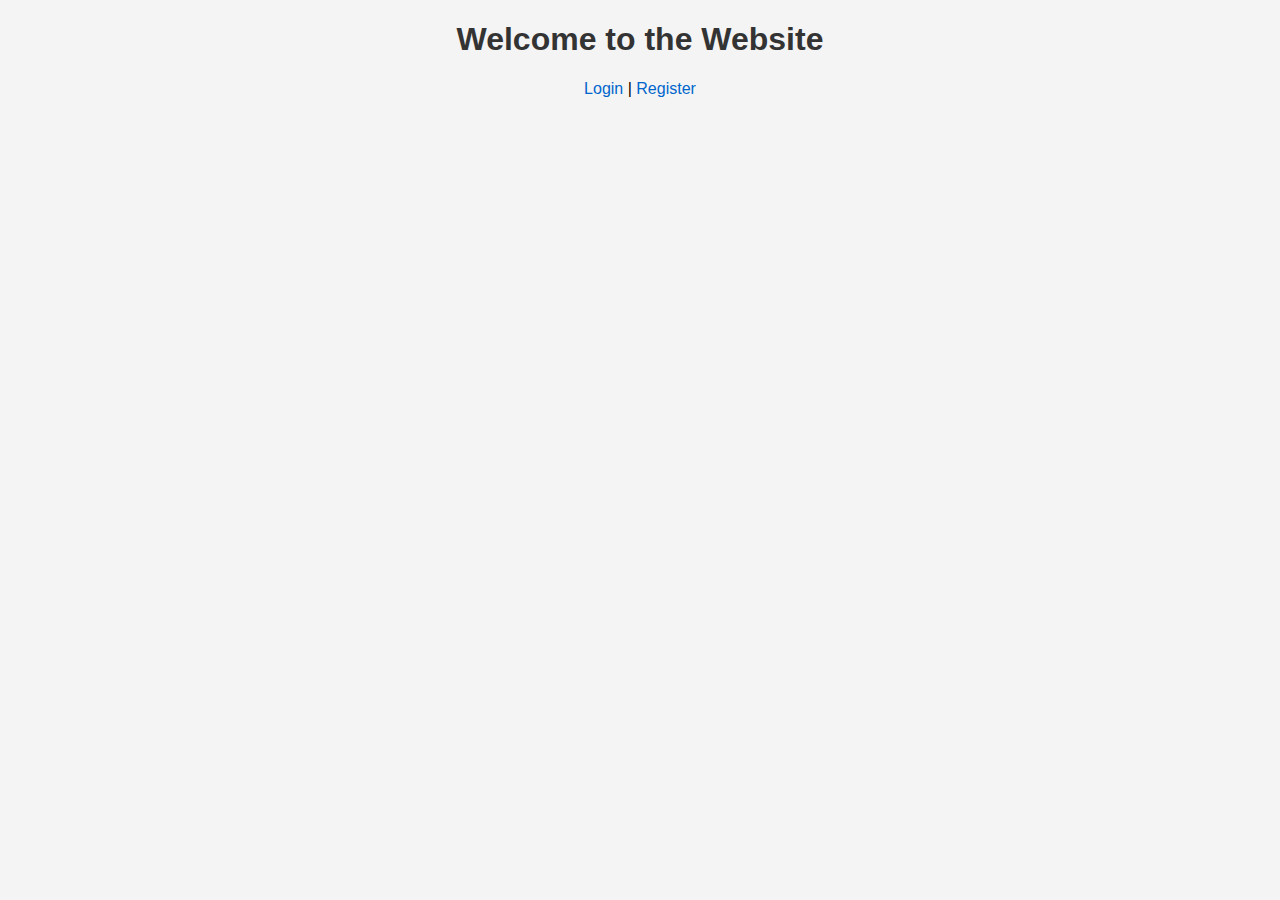
<file: index.html>
<!DOCTYPE html>
<html lang="en">
<head>
    <meta charset="UTF-8">
    <meta name="viewport" content="width=device-width, initial-scale=1.0">
    <title>Home</title>
    <link rel="stylesheet" href="style.css">
</head>
<body>
    <h1>Welcome to the Website</h1>
    <a href="login.html">Login</a> | 
    <a href="register.html">Register</a>
</body>
</html>
</file>
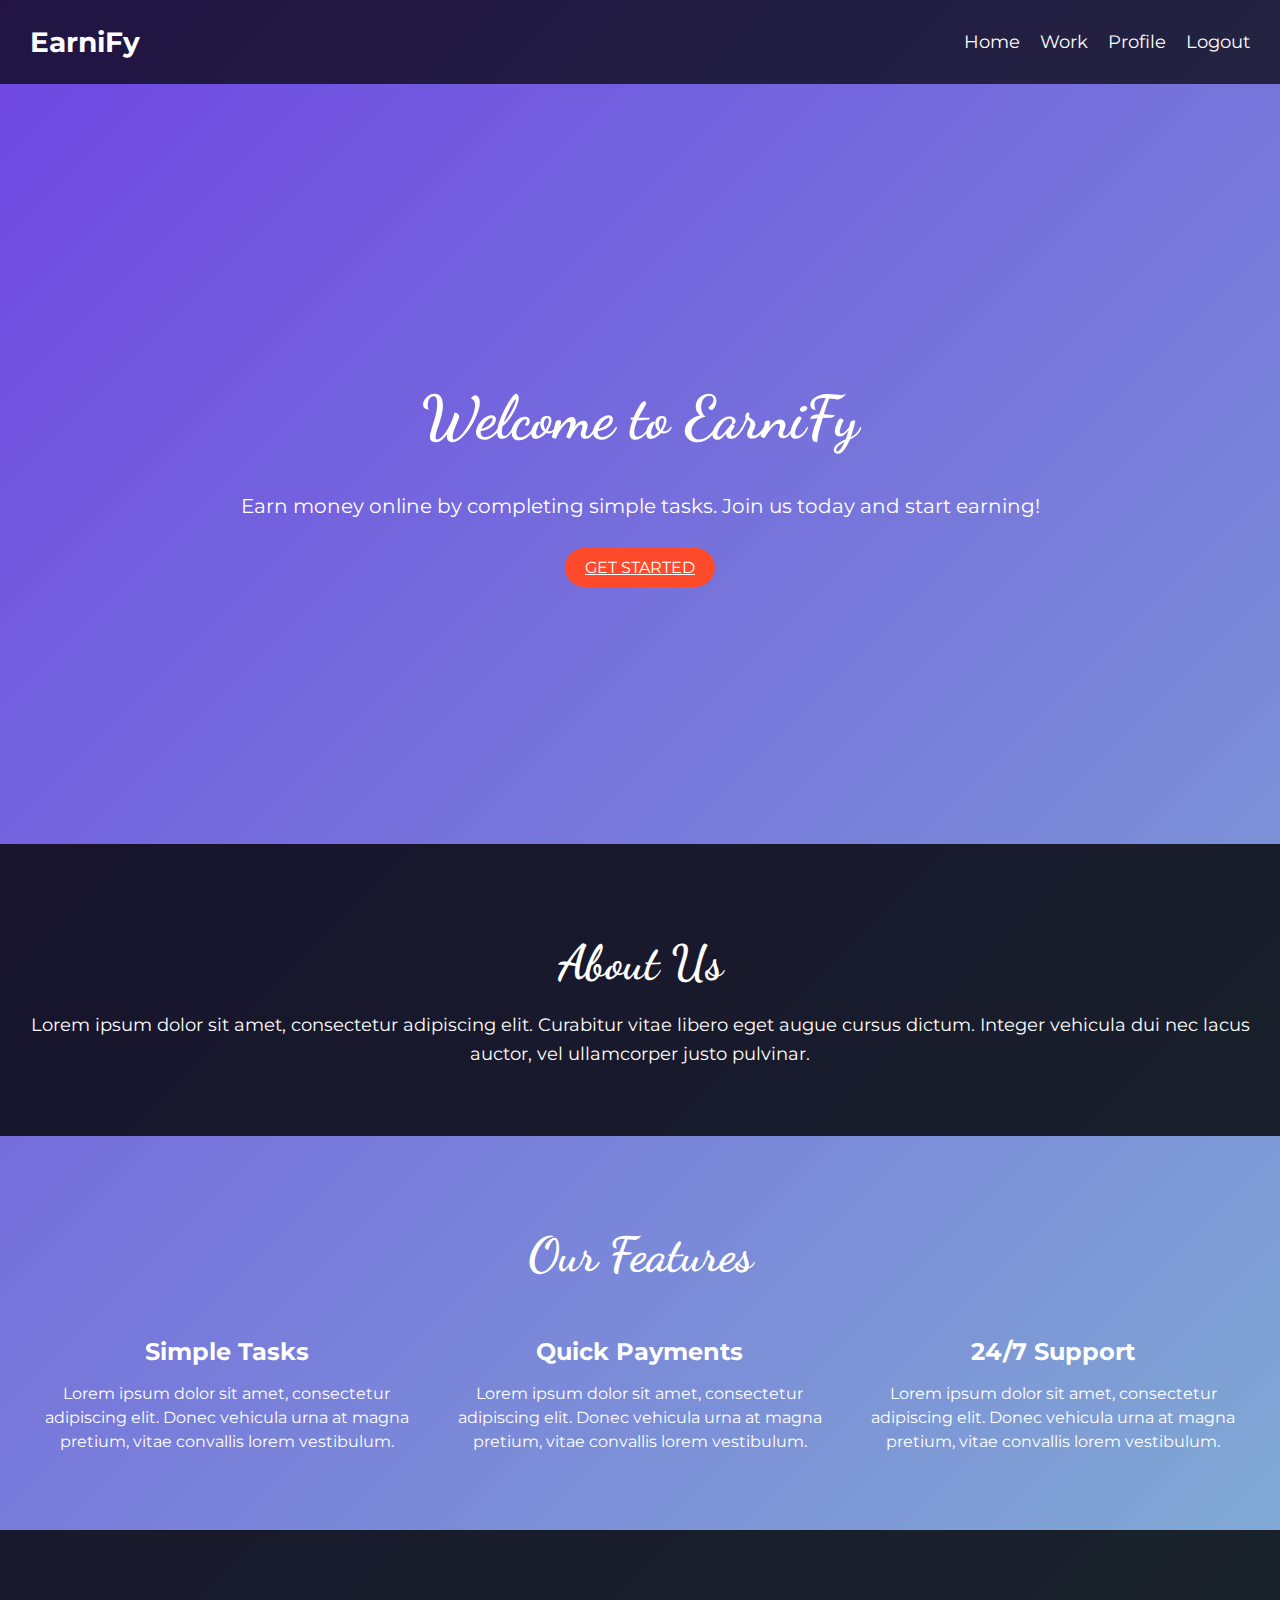
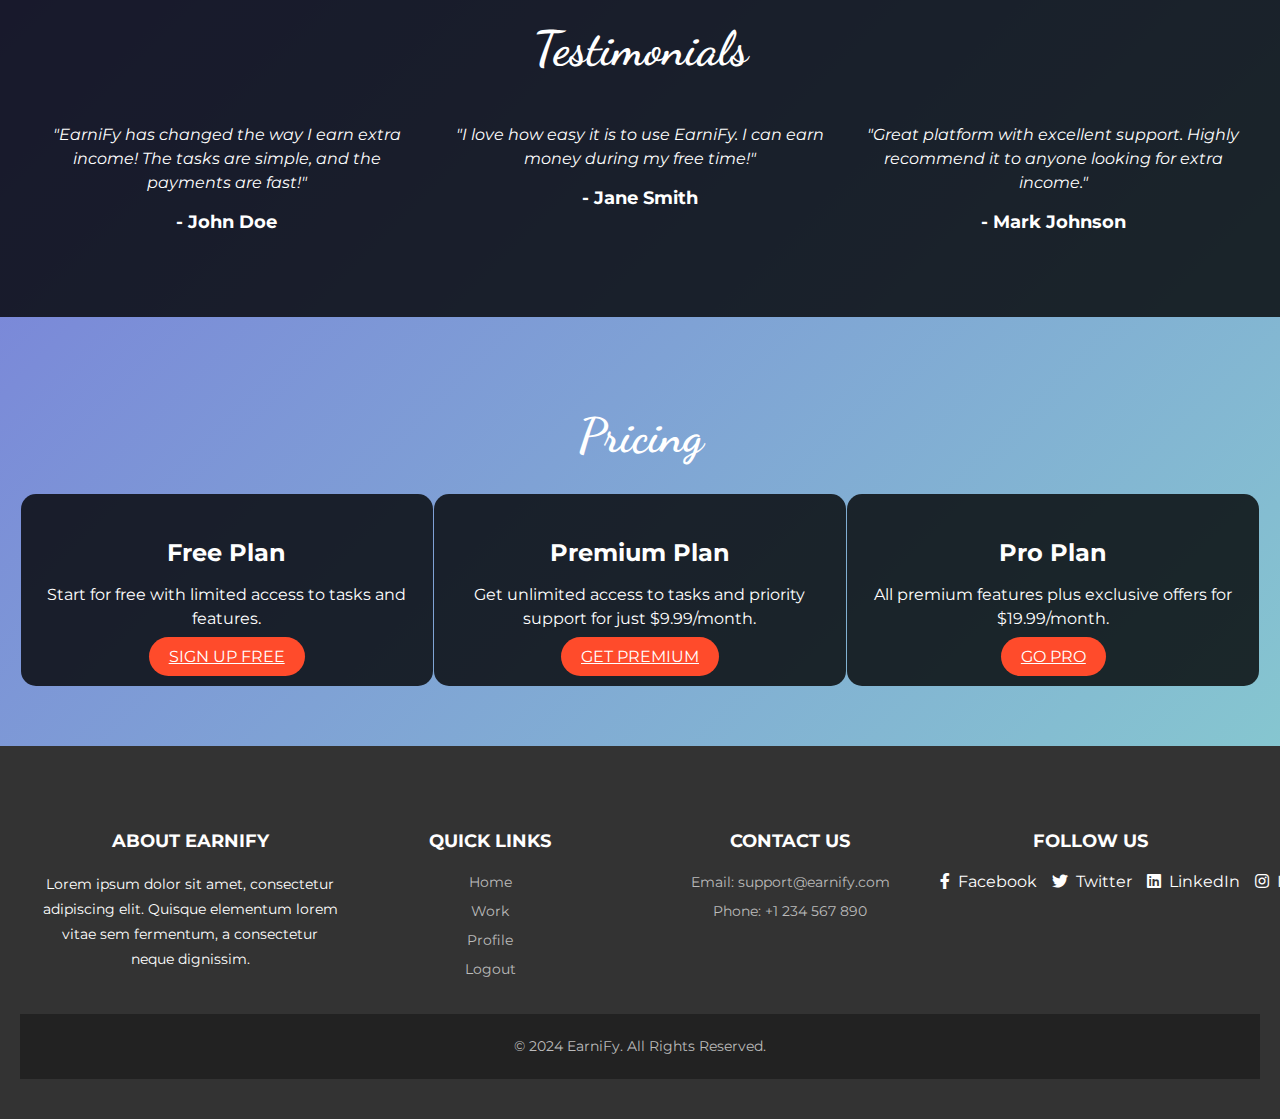
<file: templates/index.html>
<!DOCTYPE html>
<html lang="en">
<head>
    <meta charset="UTF-8">
    <meta name="viewport" content="width=device-width, initial-scale=1.0">
    <title>EarniFy - Home</title>
    <!-- Google Fonts -->
    <link href="https://fonts.googleapis.com/css2?family=Dancing+Script:wght@600&family=Montserrat:wght@400;700&display=swap" rel="stylesheet">
    <!-- Font Awesome for social icons -->
    <link rel="stylesheet" href="https://cdnjs.cloudflare.com/ajax/libs/font-awesome/5.15.4/css/all.min.css">
    <style>
        /* General Styling */
        body {
            margin: 0;
            font-family: 'Montserrat', sans-serif;
            background: linear-gradient(135deg, #6e45e2, #88d3ce);
            color: #fff;
            text-align: center;
        }

        /* Navbar Styling */
        .navbar {
            display: flex;
            justify-content: space-between;
            align-items: center;
            padding: 15px 30px;
            background-color: rgba(0, 0, 0, 0.7);
            flex-wrap: wrap;
        }

        .logo {
            font-size: 28px;
            font-weight: bold;
            flex-grow: 1;
            text-align: left;
        }

        .nav-links {
            list-style: none;
            display: flex;
            gap: 20px;
        }

        .nav-links li {
            display: inline;
        }

        .nav-links a {
            color: #fff;
            text-decoration: none;
            font-size: 18px;
            transition: color 0.3s ease;
        }

        .nav-links a:hover {
            color: #88d3ce;
        }

        /* Hero Section Styling */
        .hero {
            height: 80vh;
            display: flex;
            flex-direction: column;
            justify-content: center;
            align-items: center;
            padding: 20px;
        }

        .hero h1 {
            font-family: 'Dancing Script', cursive;
            font-size: 60px;
            margin-bottom: 20px;
            animation: fadeInDown 1s ease;
        }

        .hero p {
            font-size: 20px;
            margin-bottom: 30px;
            animation: fadeInUp 1.5s ease;
        }

        .cta-button {
            background-color: #ff4b2b;
            color: #fff;
            padding: 15px 30px;
            border: none;
            border-radius: 25px;
            font-size: 18px;
            text-transform: uppercase;
            cursor: pointer;
            transition: background-color 0.3s ease;
            animation: fadeIn 2s ease;
        }

        .cta-button:hover {
            background-color: #ff416c;
        }

        /* About Us Section */
        .about-us {
            padding: 50px 20px;
            background-color: rgba(0, 0, 0, 0.8);
        }

        .about-us h2 {
            font-family: 'Dancing Script', cursive;
            font-size: 48px;
            margin-bottom: 20px;
        }

        .about-us p {
            font-size: 18px;
            line-height: 1.6;
        }

        /* Features Section */
        .features {
            padding: 50px 20px;
        }

        .features h2 {
            font-family: 'Dancing Script', cursive;
            font-size: 48px;
            margin-bottom: 20px;
        }

        .feature-list {
            display: flex;
            justify-content: space-around;
            flex-wrap: wrap;
        }

        .feature-item {
            width: 30%;
            margin: 10px 0;
        }

        .feature-item h3 {
            font-size: 24px;
            margin-bottom: 10px;
        }

        .feature-item p {
            font-size: 16px;
            line-height: 1.5;
        }

        /* Testimonials Section */
        .testimonials {
            padding: 50px 20px;
            background-color: rgba(0, 0, 0, 0.8);
        }

        .testimonials h2 {
            font-family: 'Dancing Script', cursive;
            font-size: 48px;
            margin-bottom: 20px;
        }

        .testimonial-list {
            display: flex;
            justify-content: space-around;
            flex-wrap: wrap;
        }

        .testimonial-item {
            width: 30%;
            margin: 10px 0;
        }

        .testimonial-item p {
            font-size: 16px;
            line-height: 1.5;
            font-style: italic;
        }

        .testimonial-item h4 {
            font-size: 18px;
            margin-top: 10px;
        }

        /* Pricing Section */
        .pricing {
            padding: 50px 20px;
        }

        .pricing h2 {
            font-family: 'Dancing Script', cursive;
            font-size: 48px;
            margin-bottom: 20px;
        }

        .pricing-list {
            display: flex;
            justify-content: space-around;
            flex-wrap: wrap;
        }

        .pricing-item {
            width: 30%;
            background-color: rgba(0, 0, 0, 0.8);
            padding: 20px;
            border-radius: 15px;
            margin: 10px 0;
        }

        .pricing-item h3 {
            font-size: 24px;
            margin-bottom: 10px;
        }

        .pricing-item p {
            font-size: 16px;
            line-height: 1.5;
        }

        .cta-button {
            background-color: #ff4b2b;
            color: #fff;
            padding: 10px 20px;
            border: none;
            border-radius: 25px;
            font-size: 16px;
            text-transform: uppercase;
            cursor: pointer;
            transition: background-color 0.3s ease;
        }

        .cta-button:hover {
            background-color: #ff416c;
        }

        /* Footer Styling */
        .footer {
            background-color: #333;
            color: #fff;
            padding: 40px 20px;
        }

        .footer-container {
            max-width: 1200px;
            margin: 0 auto;
            padding: 0 20px;
        }

        .footer-row {
            display: flex;
            flex-wrap: wrap;
            justify-content: space-between;
        }

        .footer-col {
            flex: 1;
            min-width: 200px;
            margin: 20px 0;
        }

        .footer h4 {
            font-size: 18px;
            margin-bottom: 20px;
            font-weight: 700;
            text-transform: uppercase;
            color: #fff;
        }

        .footer p {
            font-size: 14px;
            line-height: 1.8;
        }

        .footer ul {
            list-style: none;
            padding: 0;
        }

        .footer ul li {
            margin-bottom: 10px;
        }

        .footer ul li a {
            color: #bbb;
            text-decoration: none;
            font-size: 14px;
            transition: color 0.3s ease;
        }

        .footer ul li a:hover {
            color: #fff;
        }

        .footer .social-icons {
            display: flex;
            gap: 15px;
        }

        .footer .social-icons a {
            color: #fff;
            font-size: 16px;
            display: flex;
            align-items: center;
            gap: 8px;
            transition: color 0.3s ease;
        }

        .footer .social-icons a:hover {
            color: #88d3ce;
        }

        /* Footer Bottom */
        .footer-bottom {
            background-color: #222;
            padding: 20px 0;
            text-align: center;
            font-size: 14px;
            color: #bbb;
        }

        .footer-bottom p {
            margin: 0;
        }

        /* Responsive Styling */
        @media (max-width: 768px) {
            .hero h1 {
                font-size: 40px;
            }

            .hero p {
                font-size: 18px;
            }

            .cta-button {
                font-size: 16px;
                padding: 10px 20px;
            }

            .feature-list, .testimonial-list, .pricing-list {
                flex-direction: column;
            }

            .feature-item, .testimonial-item, .pricing-item {
                width: 100%;
            }
        }

        @media (max-width: 480px) {
            .hero h1 {
                font-size: 32px;
            }

            .hero p {
                font-size: 16px;
            }

            .cta-button {
                font-size: 14px;
                padding: 8px 16px;
            }

            .navbar {
                padding: 15px;
            }

            .nav-links {
                flex-direction: column;
                align-items: center;
            }

            .nav-links a {
                font-size: 16px;
                padding: 10px 0;
            }

            .footer-row {
                flex-direction: column;
            }

            .footer-col {
                margin-bottom: 20px;
            }

            .footer ul li {
                text-align: left;
            }

            .footer .social-icons {
                justify-content: center;
            }
        }

        /* Keyframes for Animations */
        @keyframes fadeInDown {
            from {
                opacity: 0;
                transform: translateY(-20px);
            }
            to {
                opacity: 1;
                transform: translateY(0);
            }
        }

        @keyframes fadeInUp {
            from {
                opacity: 0;
                transform: translateY(20px);
            }
            to {
                opacity: 1;
                transform: translateY(0);
            }
        }

        @keyframes fadeIn {
            from {
                opacity: 0;
            }
            to {
                opacity: 1;
            }
        }
    </style>
</head>
<body>
    <!-- Navbar -->
    <header class="navbar">
        <div class="logo">EarniFy</div>
        <ul class="nav-links">
            <li><a href="#">Home</a></li>
            <li><a href="work.html">Work</a></li>
            <li><a href="profile.com">Profile</a></li>
            <li><a href="login.html">Logout</a></li>
        </ul>
    </header>

    <!-- Hero Section -->
    <section class="hero">
        <h1>Welcome to EarniFy</h1>
        <p>Earn money online by completing simple tasks. Join us today and start earning!</p>
        <a href="#" class="cta-button">Get Started</a>
    </section>

    <!-- About Us Section -->
    <section class="about-us">
        <h2>About Us</h2>
        <p>Lorem ipsum dolor sit amet, consectetur adipiscing elit. Curabitur vitae libero eget augue cursus dictum. Integer vehicula dui nec lacus auctor, vel ullamcorper justo pulvinar.</p>
    </section>

    <!-- Features Section -->
    <section class="features">
        <h2>Our Features</h2>
        <div class="feature-list">
            <div class="feature-item">
                <h3>Simple Tasks</h3>
                <p>Lorem ipsum dolor sit amet, consectetur adipiscing elit. Donec vehicula urna at magna pretium, vitae convallis lorem vestibulum.</p>
            </div>
            <div class="feature-item">
                <h3>Quick Payments</h3>
                <p>Lorem ipsum dolor sit amet, consectetur adipiscing elit. Donec vehicula urna at magna pretium, vitae convallis lorem vestibulum.</p>
            </div>
            <div class="feature-item">
                <h3>24/7 Support</h3>
                <p>Lorem ipsum dolor sit amet, consectetur adipiscing elit. Donec vehicula urna at magna pretium, vitae convallis lorem vestibulum.</p>
            </div>
        </div>
    </section>

    <!-- Testimonials Section -->
    <section class="testimonials">
        <h2>Testimonials</h2>
        <div class="testimonial-list">
            <div class="testimonial-item">
                <p>"EarniFy has changed the way I earn extra income! The tasks are simple, and the payments are fast!"</p>
                <h4>- John Doe</h4>
            </div>
            <div class="testimonial-item">
                <p>"I love how easy it is to use EarniFy. I can earn money during my free time!"</p>
                <h4>- Jane Smith</h4>
            </div>
            <div class="testimonial-item">
                <p>"Great platform with excellent support. Highly recommend it to anyone looking for extra income."</p>
                <h4>- Mark Johnson</h4>
            </div>
        </div>
    </section>

    <!-- Pricing Section -->
    <section class="pricing">
        <h2>Pricing</h2>
        <div class="pricing-list">
            <div class="pricing-item">
                <h3>Free Plan</h3>
                <p>Start for free with limited access to tasks and features.</p>
                <a href="#" class="cta-button">Sign Up Free</a>
            </div>
            <div class="pricing-item">
                <h3>Premium Plan</h3>
                <p>Get unlimited access to tasks and priority support for just $9.99/month.</p>
                <a href="#" class="cta-button">Get Premium</a>
            </div>
            <div class="pricing-item">
                <h3>Pro Plan</h3>
                <p>All premium features plus exclusive offers for $19.99/month.</p>
                <a href="#" class="cta-button">Go Pro</a>
            </div>
        </div>
    </section>

    <!-- Footer -->
    <footer class="footer">
        <div class="footer-container">
            <div class="footer-row">
                <!-- About Column -->
                <div class="footer-col">
                    <h4>About EarniFy</h4>
                    <p>Lorem ipsum dolor sit amet, consectetur adipiscing elit. Quisque elementum lorem vitae sem fermentum, a consectetur neque dignissim.</p>
                </div>
                <!-- Quick Links Column -->
                <div class="footer-col">
                    <h4>Quick Links</h4>
                    <ul>
                        <li><a href="#">Home</a></li>
                        <li><a href="#">Work</a></li>
                        <li><a href="#">Profile</a></li>
                        <li><a href="#">Logout</a></li>
                    </ul>
                </div>
                <!-- Contact Column -->
                <div class="footer-col">
                    <h4>Contact Us</h4>
                    <ul>
                        <li><a href="mailto:support@earnify.com">Email: support@earnify.com</a></li>
                        <li><a href="tel:+1234567890">Phone: +1 234 567 890</a></li>
                    </ul>
                </div>
                <!-- Social Media Column -->
                <div class="footer-col">
                    <h4>Follow Us</h4>
                    <ul class="social-icons">
                        <li><a href="#"><i class="fab fa-facebook-f"></i> Facebook</a></li>
                        <li><a href="#"><i class="fab fa-twitter"></i> Twitter</a></li>
                        <li><a href="#"><i class="fab fa-linkedin"></i> LinkedIn</a></li>
                        <li><a href="#"><i class="fab fa-instagram"></i> Instagram</a></li>
                    </ul>
                </div>
            </div>
        </div>
        <div class="footer-bottom">
            <p>&copy; 2024 EarniFy. All Rights Reserved.</p>
        </div>
    </footer>
</body>
      </html>
</file>
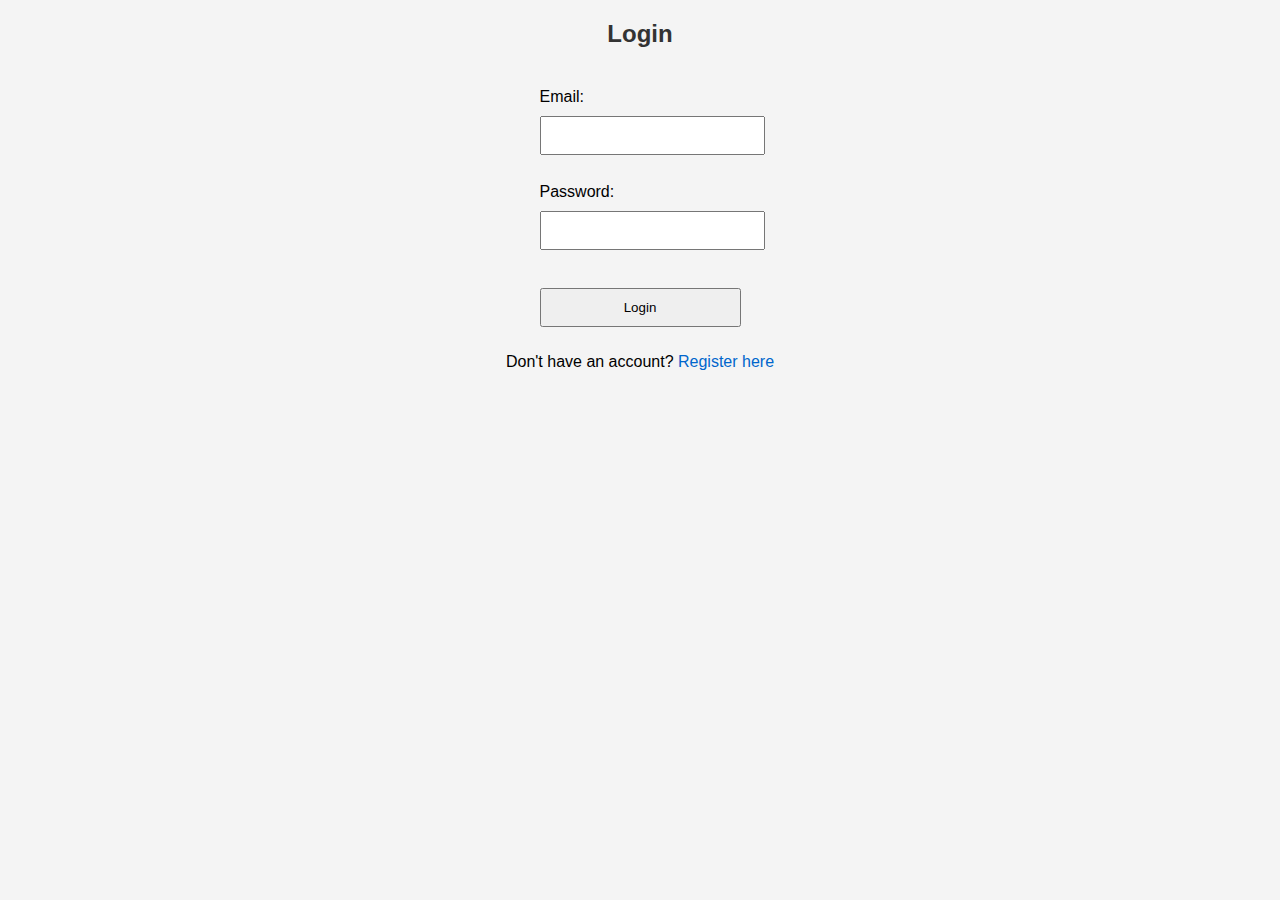
<file: login.html>
<!DOCTYPE html>
<html lang="en">
<head>
    <meta charset="UTF-8">
    <meta name="viewport" content="width=device-width, initial-scale=1.0">
    <title>Login</title>
    <link rel="stylesheet" href="style.css">
</head>
<body>
    <h2>Login</h2>
    <form action="auth.php" method="POST">
        <input type="hidden" name="action" value="login">
        <label for="email">Email:</label>
        <input type="email" id="email" name="email" required><br>
        <label for="password">Password:</label>
        <input type="password" id="password" name="password" required><br>
        <button type="submit">Login</button>
    </form>
    <p>Don't have an account? <a href="register.html">Register here</a></p>
</body>
</html>
</file>
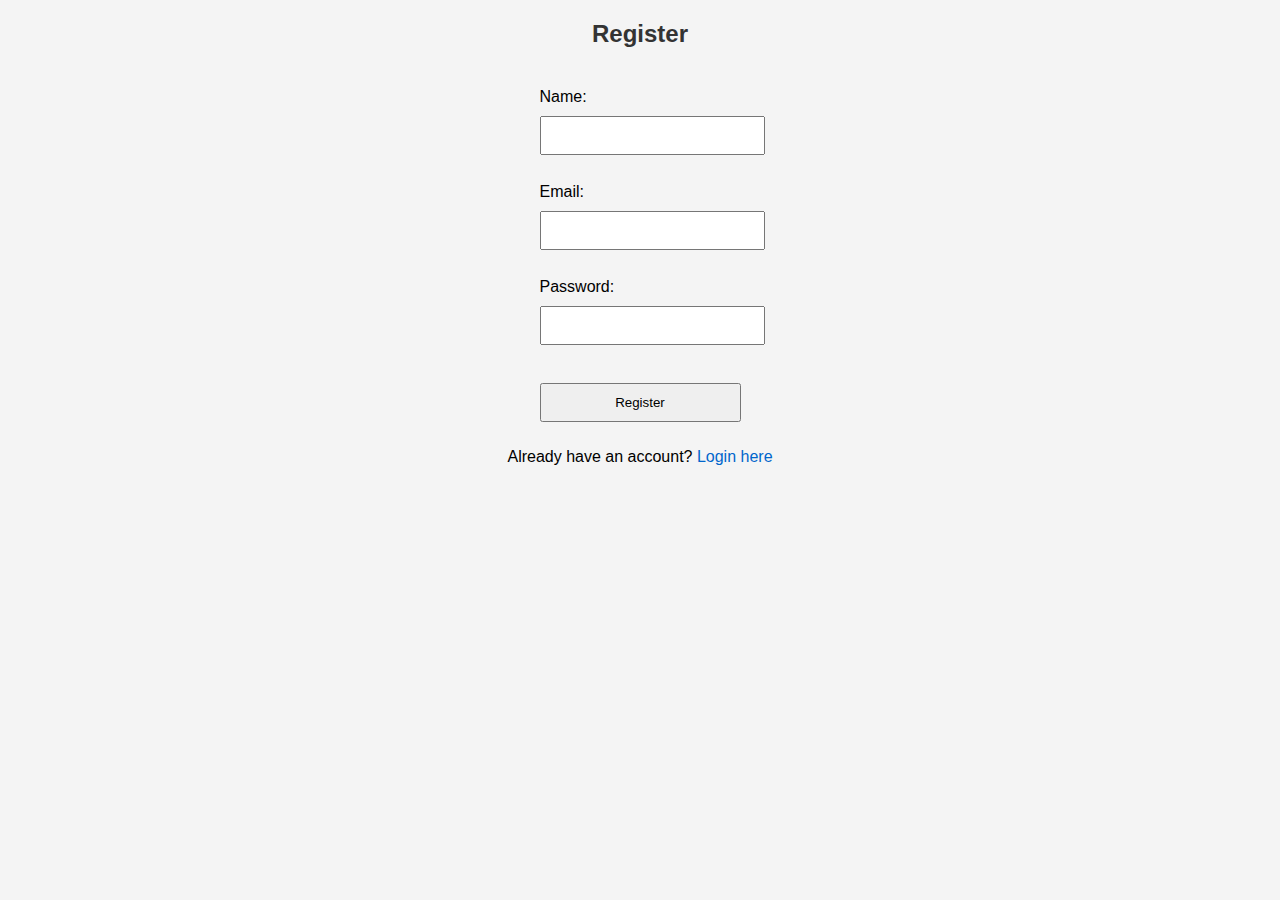
<file: register.html>
<!DOCTYPE html>
<html lang="en">
<head>
    <meta charset="UTF-8">
    <meta name="viewport" content="width=device-width, initial-scale=1.0">
    <title>Register</title>
    <link rel="stylesheet" href="style.css">
</head>
<body>
    <h2>Register</h2>
    <form action="auth.php" method="POST">
        <input type="hidden" name="action" value="register">
        <label for="name">Name:</label>
        <input type="text" id="name" name="name" required><br>
        <label for="email">Email:</label>
        <input type="email" id="email" name="email" required><br>
        <label for="password">Password:</label>
        <input type="password" id="password" name="password" required><br>
        <button type="submit">Register</button>
    </form>
    <p>Already have an account? <a href="login.html">Login here</a></p>
</body>
</html>
</file>
<file: style.css>
body {
    font-family: Arial, sans-serif;
    background-color: #f4f4f4;
    margin: 0;
    padding: 0;
    text-align: center;
}

h1, h2 {
    color: #333;
}

form {
    display: inline-block;
    text-align: left;
    margin-top: 20px;
}

input, button {
    display: block;
    width: 100%;
    margin: 10px 0;
    padding: 10px;
}

a {
    text-decoration: none;
    color: #0066cc;
}
</file>
